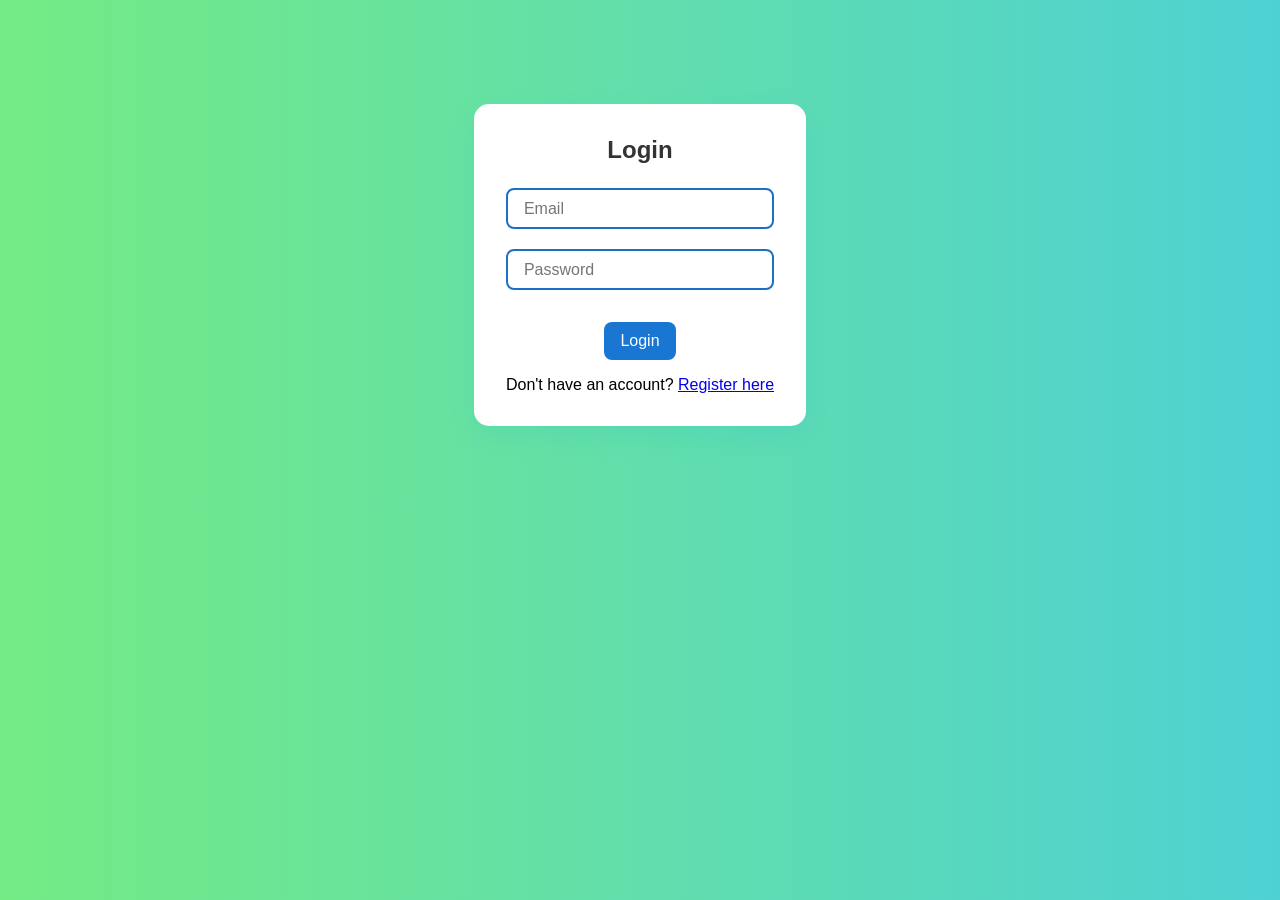
<file: TodoFrontend/login.html>
<!DOCTYPE html>
<html lang="en">
<head>
    <meta charset="UTF-8" />
    <meta name="viewport" content="width=device-width, initial-scale=1.0"/>
    <title>Login</title>
    <link rel="stylesheet" href="style.css" />
</head>
<center>
<body>
    <br>
    <br>
    <br>
    <br>
<div class="container">
    <h2>Login</h2>

    <div class="form-group">
        <input type="email" id="email" placeholder="Email" />
        <input type="password" id="password" placeholder="Password" />
    </div>

    <button onclick="login()">Login</button>

    <p style="text-align: center; margin-top: 1rem;">
        Don't have an account? <a href="register.html">Register here</a>
    </p>
</div>

<script src="script.js"></script>
</body>
</center>
</html>
</file>
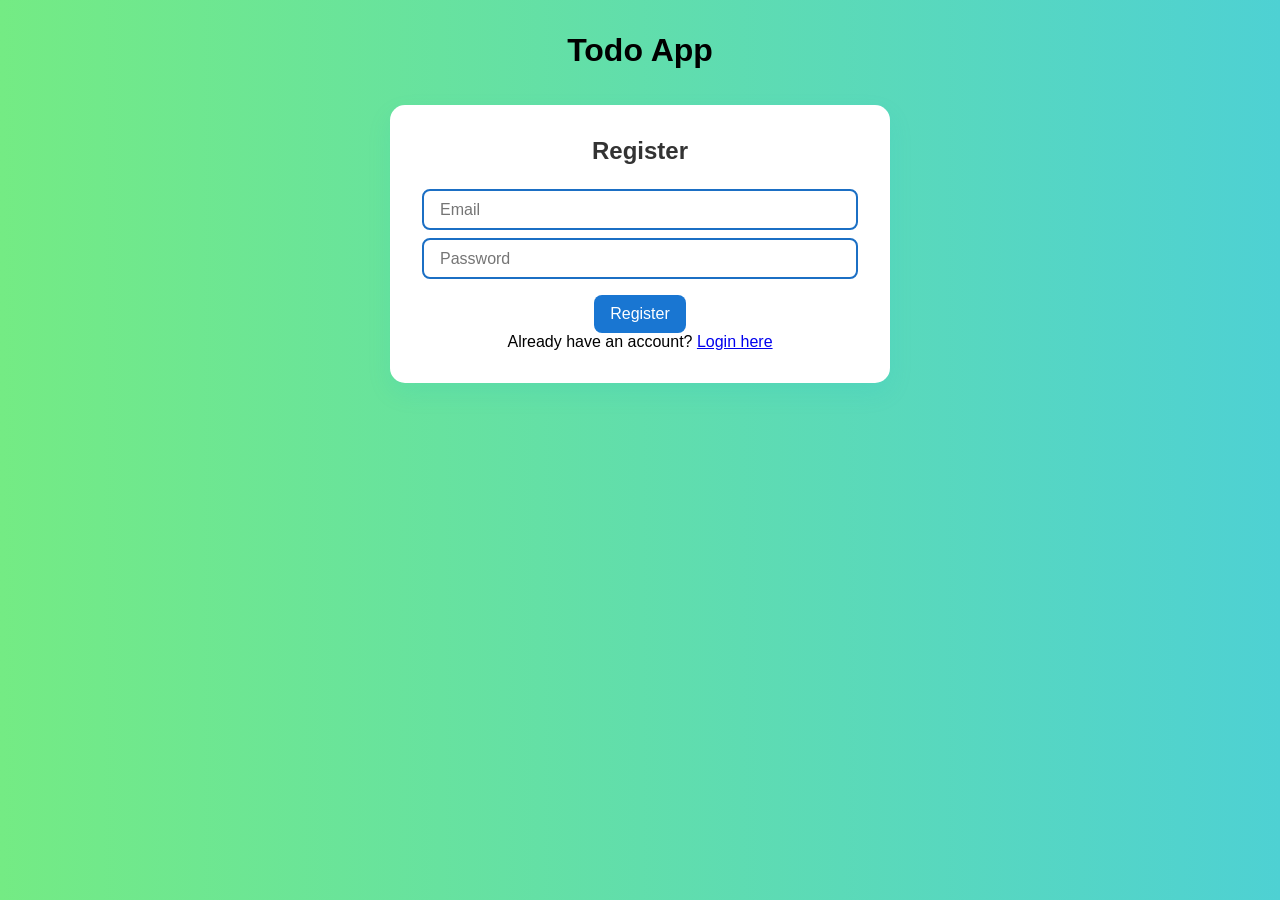
<file: TodoFrontend/register.html>
<!DOCTYPE html>
<html lang="en">
<head>
    <meta charset="UTF-8" />
    <meta name="viewport" content="width=device-width, initial-scale=1.0"/>
    <title>Register</title>
    <link rel="stylesheet" href="style.css" />
</head>
<center>
<body>
    
        <h1>Todo App</h1>
        <br>
        <br>
<div class="container">
    <h2>Register</h2>
    <input type="email" id="email" placeholder="Email" />
    <input type="password" id="password" placeholder="Password" />
    <button onclick="register()">Register</button>
    <p>Already have an account? <a href="login.html">Login here</a></p>
</div>
    

<script src="script.js"></script>
</body>
</center>
</html>
</file>
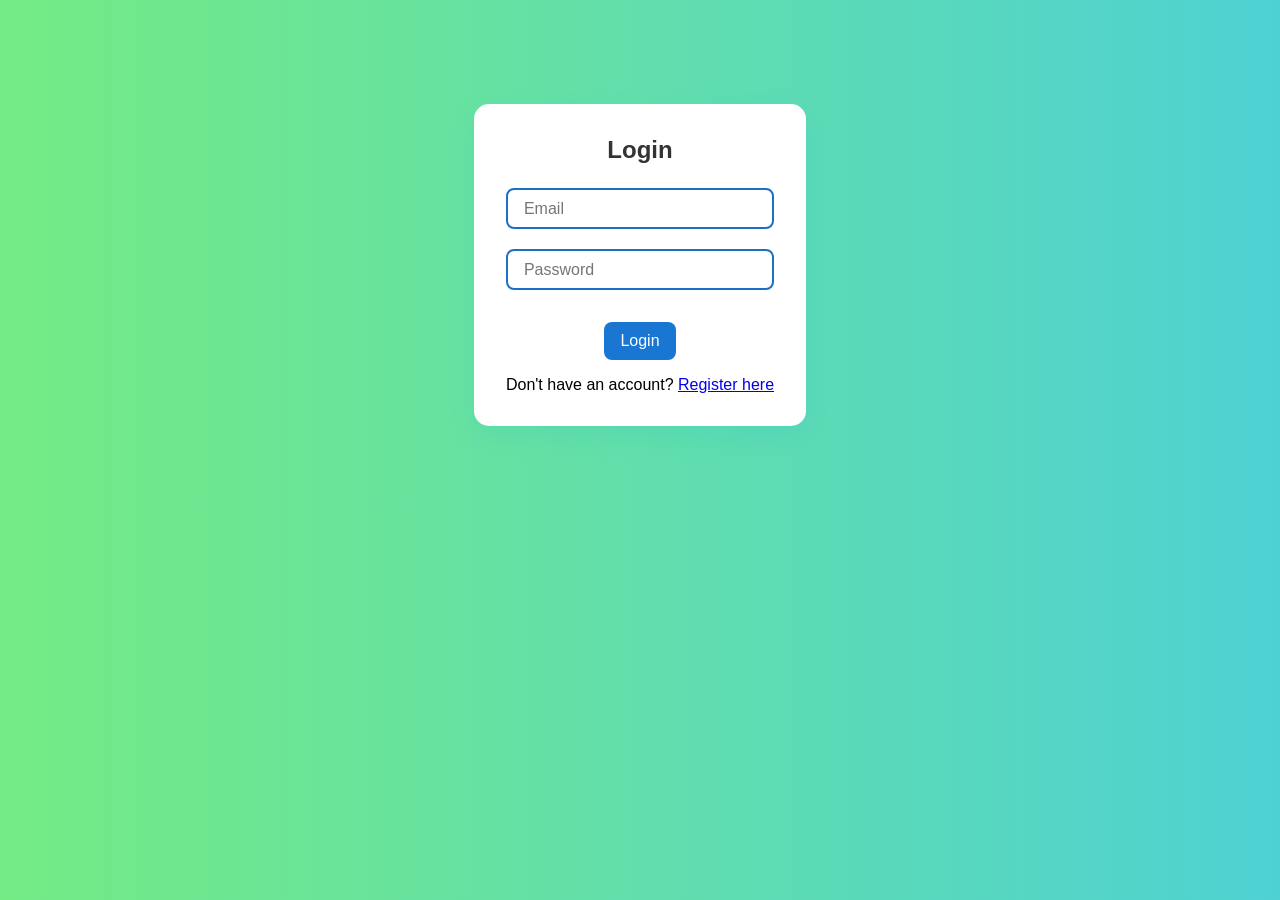
<file: TodoFrontend/todos.html>
<!DOCTYPE html>
<html lang="en">

<head>
    <meta charset="UTF-8" />
    <meta name="viewport" content="width=device-width, initial-scale=1.0" />
    <title>Your Todos</title>
    <link rel="stylesheet" href="style.css" />
</head>
<body>
    
    <div class="container">
       <h2 style="font-family: 'Lobster', cursive; font-size: 32px;">Your Todos</h2>

        <div id="todo-list" class="todo-cards">
            <p id="empty-message">Loading your todos...</p>
        </div>

        <div class="add-todo">
            <input type="text" id="new-todo" placeholder="Add new todo" />
            <button onclick="addTodo()">Add</button>
        </div>
    </div>

    <script src="script.js"></script>

</body>

</html>
</file>
<file: TodoFrontend/style.css>
.todo-checkbox {
    width: 1.2rem;
    height: 1.2rem;
    accent-color: #1976d2;
    border-radius: 4px;
    border: 2px solid #1976d2;
    margin-right: 0.75rem;
    cursor: pointer;
    transition: box-shadow 0.2s, border-color 0.2s;
    vertical-align: middle;
}

.todo-checkbox:focus {
    outline: none;
    box-shadow: 0 0 0 2px #90caf9;
    border-color: #125ea7;
}

.todo-card .todo-checkbox {
    margin-left: 0;
    margin-right: 0.75rem;
}
/* Reset and base styling */
* {
    box-sizing: border-box;
    margin: 0;
    padding: 0;
}

body {
    font-family: 'Segoe UI', Tahoma, Geneva, Verdana, sans-serif;
    background: linear-gradient(to right, #74eb84, #4ed1d3);
    min-height: 100vh;
    display: flex;
    justify-content: center;
    align-items: flex-start;
    padding: 2rem;
}

/* Reusable container */
.container {
    width: 100%;
    max-width: 500px;
    background: #ffffff;
    padding: 2rem;
    border-radius: 15px;
    box-shadow: 0 10px 25px rgba(8, 173, 214, 0.1);
}

/* Headings */
.container h2 {
    text-align: center;
    margin-bottom: 1.5rem;
    color: #333;
}

/* Generic form layout */
.form-group {
    display: flex;
    flex-direction: column;
    gap: 0.75rem;
    margin-bottom: 1rem;
}

input[type="text"],
input[type="email"],
input[type="password"] {
    padding: 0.6rem 1rem;
    border: 2px solid #1b6fc4;
    border-radius: 8px;
    font-size: 1rem;
    outline: none;
    margin-bottom: 0.5rem;
    width: 100%;
}

/* All buttons (login, register, add, delete) */
button {
    padding: 0.6rem 1rem;
    background: #1976d2;
    color: white;
    border: none;
    border-radius: 8px;
    font-size: 1rem;
    cursor: pointer;
    transition: background 0.3s;
    width: auto;
    margin-top: 0.5rem;
}

button:hover {
    background: #125ea7;
}

/* Todo-specific styles */
.todo-cards {
    margin-top: 1rem;
    display: flex;
    flex-direction: column;
    gap: 0.75rem;
}

.todo-card {
    background-color: #f0f8ff;
    padding: 0.75rem 1rem;
    border: 1px solid #d1e6fb;
    border-radius: 8px;
    display: flex;
    justify-content: space-between;
    align-items: center;
    box-shadow: 0 3px 6px rgba(0, 0, 0, 0.05);
}

.todo-card span {
    font-size: 1rem;
    color: #333;
    flex-grow: 1;
}

.todo-card button {
    background: #ff4d4d;
    color: white;
    border: none;
    padding: 0.4rem 0.8rem;
    border-radius: 6px;
    cursor: pointer;
    font-weight: bold;
    transition: background 0.3s;
    width: auto;
    margin: 0;
}

.todo-card button:hover {
    background: #d93636;
}

.add-todo {
    display: flex;
    gap: 0.5rem;
    margin-top: 1.5rem;
}

.add-todo input {
    flex: 1;
    padding: 0.6rem 1rem;
    border: 2px solid #1976d2;
    border-radius: 8px;
    font-size: 1rem;
}

.add-todo button {
    width: auto;
    padding: 0.6rem 1rem;
    margin-top: 0;
    margin-bottom: auto;
    border-radius: 8px;
    white-space: nowrap;
}


#empty-message {
    text-align: center;
    color: #888;
    font-style: italic;
    margin-top: 1rem;
}
.todo-card {
    display: flex;
    align-items: center;
}
.delete-btn {
    width: auto;
    display: inline-block;
    margin-left: auto;
}
</file>
